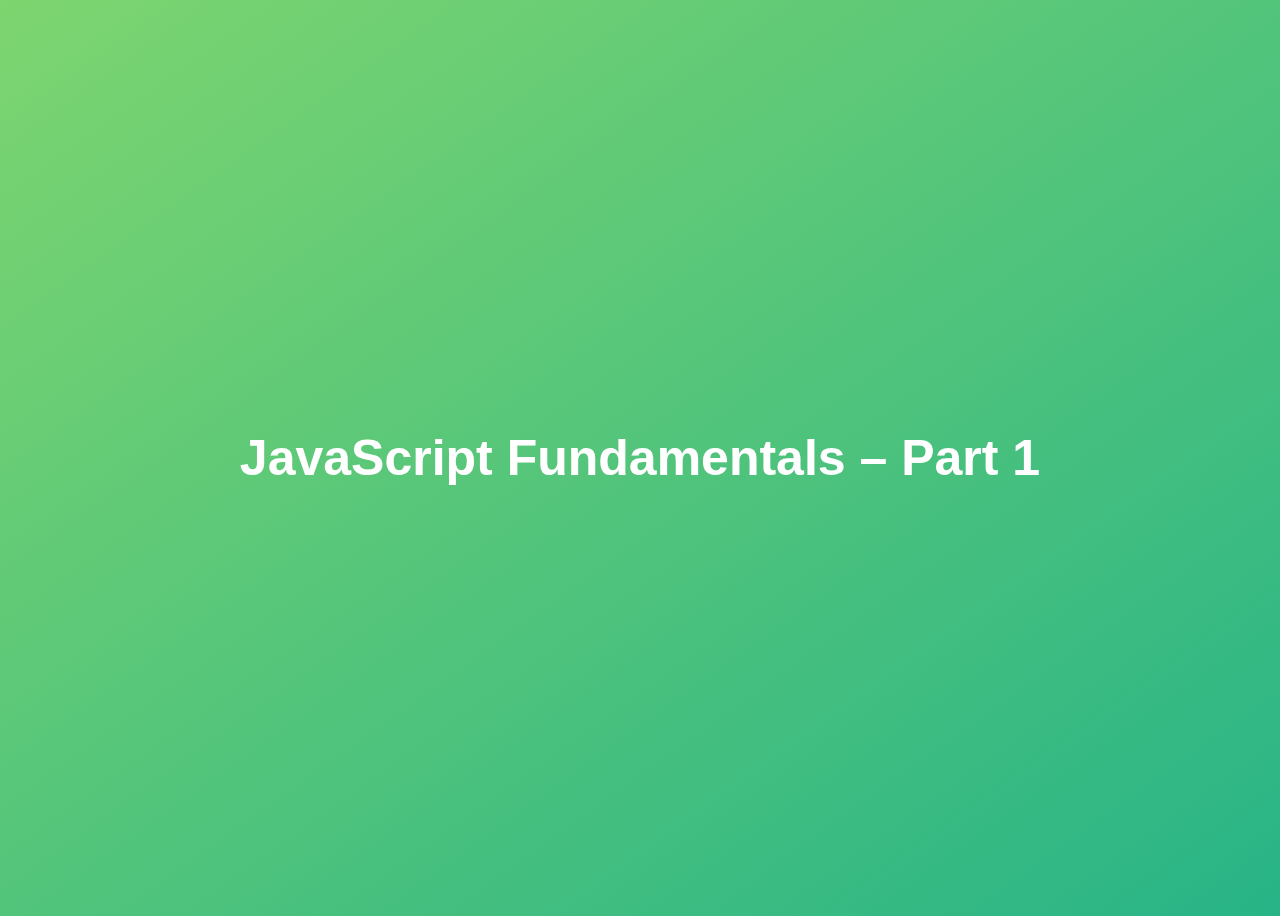
<file: 01-Fundamentals-Part-1/index.html>
<!DOCTYPE html>
<html lang="en">
  <head>
    <meta charset="UTF-8" />
    <meta name="viewport" content="width=device-width, initial-scale=1.0" />
    <meta http-equiv="X-UA-Compatible" content="ie=edge" />
    <title>JavaScript Fundamentals – Part 1</title>
    <style>
      body {
        height: 100vh;
        display: flex;
        align-items: center;
        background: linear-gradient(to top left, #28b487, #7dd56f);
      }
      h1 {
        font-family: sans-serif;
        font-size: 50px;
        line-height: 1.3;
        width: 100%;
        padding: 30px;
        text-align: center;
        color: white;
      }
    </style>
  </head>
  <body>
    <h1>JavaScript Fundamentals – Part 1</h1>

    <!-- <script src="/Complete JavaScript Course R2/Complete-JavaScript-Course-R2/01-Fundamentals-Part-1/script.js"></script> -->
    <!-- <script src="/Complete JavaScript Course R2/Complete-JavaScript-Course-R2/01-Fundamentals-Part-1/Assignments.js"></script> -->
    <!-- <script src="/Complete JavaScript Course R2/Complete-JavaScript-Course-R2/01-Fundamentals-Part-1/Challenges.js"></script> -->
  </body>
</html>
</file>
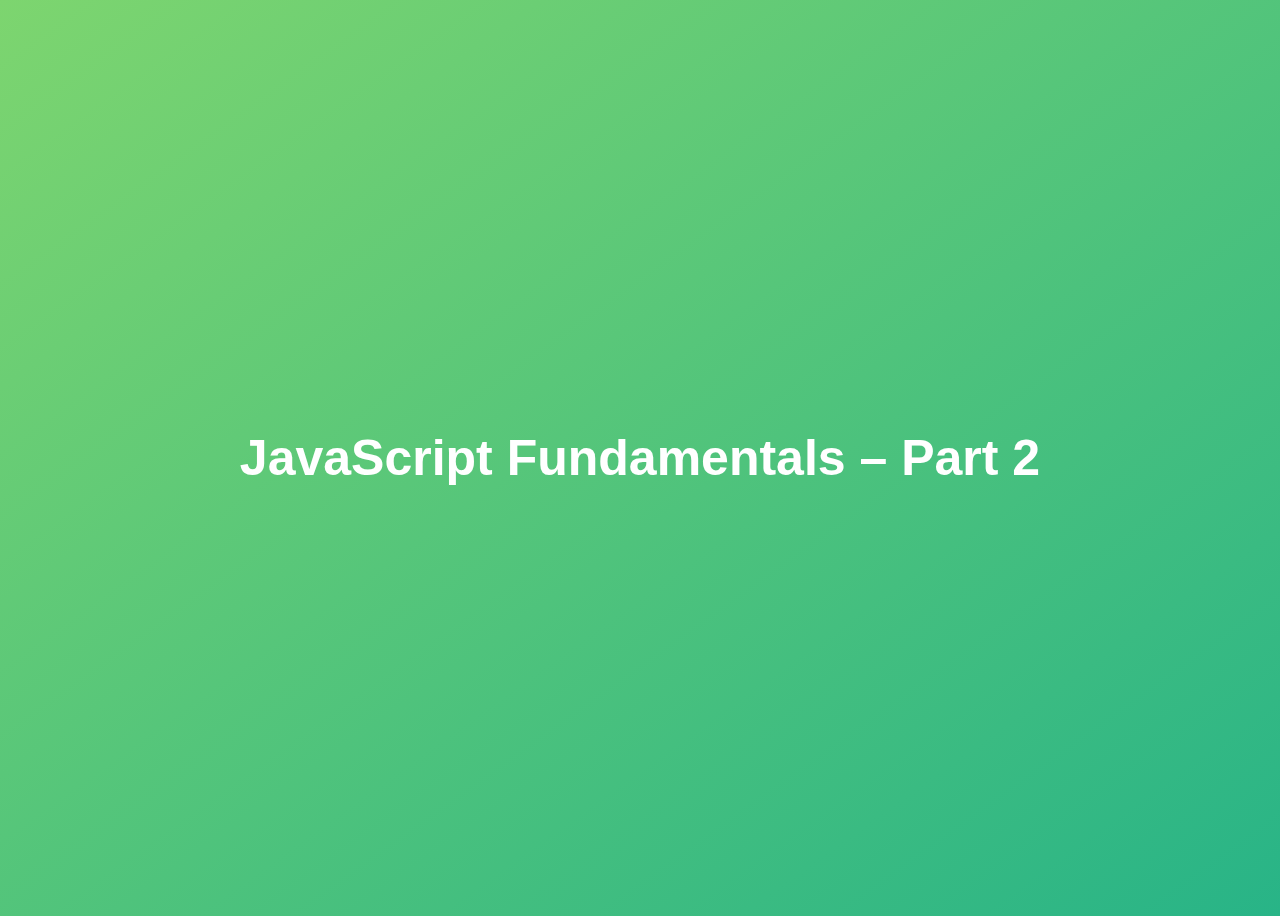
<file: 02-Fundamental-Part-2/index.html>
<!DOCTYPE html>
<html lang="en">
  <head>
    <meta charset="UTF-8" />
    <meta name="viewport" content="width=device-width, initial-scale=1.0" />
    <meta http-equiv="X-UA-Compatible" content="ie=edge" />
    <title>JavaScript Fundamentals – Part 2</title>
    <style>
      body {
        height: 100vh;
        display: flex;
        align-items: center;
        background: linear-gradient(to top left, #28b487, #7dd56f);
      }
      h1 {
        font-family: sans-serif;
        font-size: 50px;
        line-height: 1.3;
        width: 100%;
        padding: 30px;
        text-align: center;
        color: white;
      }
    </style>
  </head>
  <body>
    <h1>JavaScript Fundamentals – Part 2</h1>

    <!-- <script src="/Complete JavaScript Course R2/Complete-JavaScript-Course-R2/02-Fundamental-Part-2/script.js"></script> -->
    <!-- <script src="/Complete JavaScript Course R2/Complete-JavaScript-Course-R2/02-Fundamental-Part-2/Assignments.js"></script> -->
    <!-- <script src="/Complete JavaScript Course R2/Complete-JavaScript-Course-R2/02-Fundamental-Part-2/Challenges.js"></script> -->
  </body>
</html>
</file>
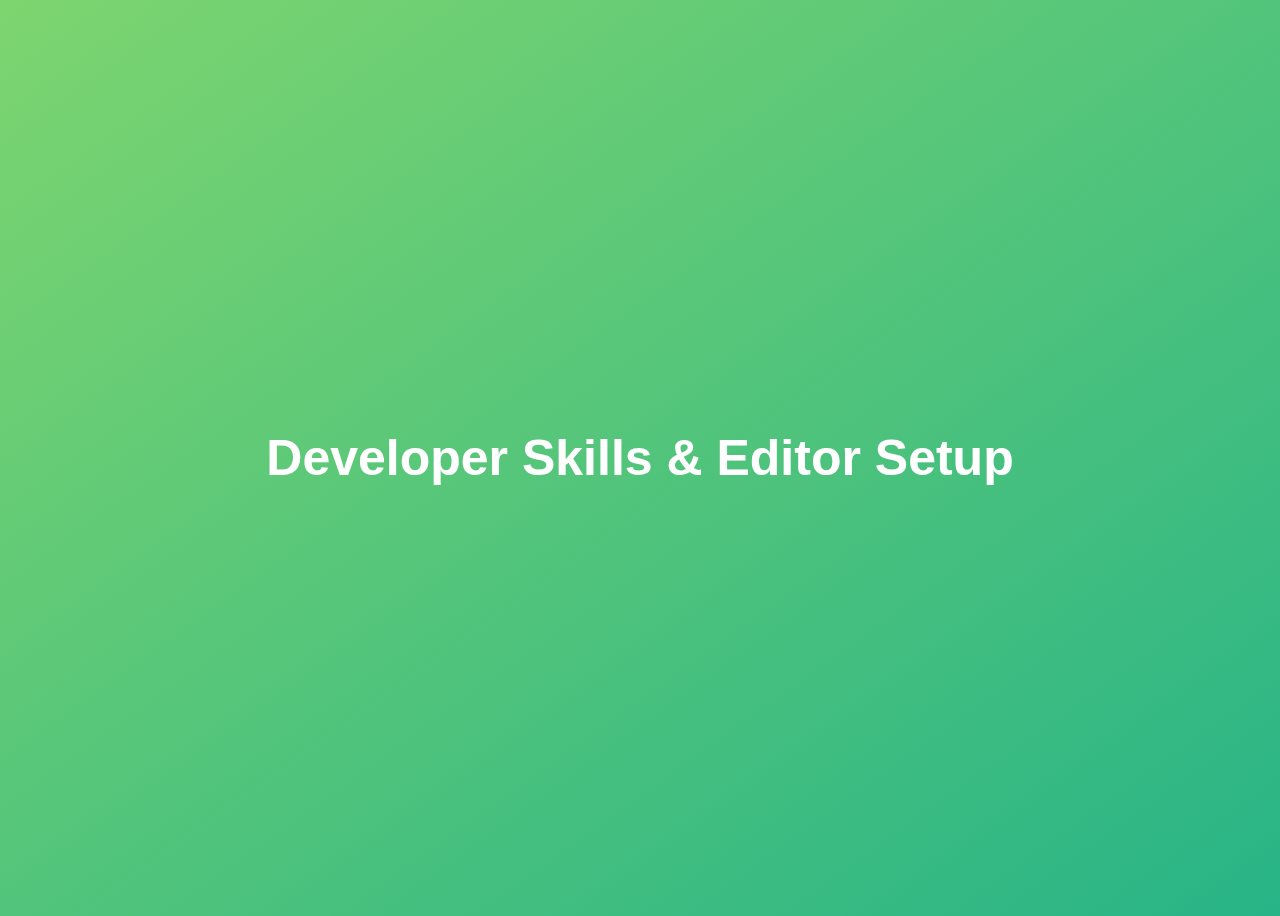
<file: 03-Developer-Skills/index.html>
<!DOCTYPE html>
<html lang="en">
  <head>
    <meta charset="UTF-8" />
    <meta name="viewport" content="width=device-width, initial-scale=1.0" />
    <meta http-equiv="X-UA-Compatible" content="ie=edge" />
    <title>Developer Skills & Editor Setup</title>
    <style>
      body {
        height: 100vh;
        display: flex;
        align-items: center;
        background: linear-gradient(to top left, #28b487, #7dd56f);
      }
      h1 {
        font-family: sans-serif;
        font-size: 50px;
        line-height: 1.3;
        width: 100%;
        padding: 30px;
        text-align: center;
        color: white;
      }
    </style>
  </head>
  <body>
    <h1>Developer Skills & Editor Setup</h1>
    <!-- <script src="/Complete JavaScript Course R2/Complete-JavaScript-Course-R2/03-Developer-Skills/script.js"></script> -->
    <!-- <script src="/Complete JavaScript Course R2/Complete-JavaScript-Course-R2/03-Developer-Skills/Challenges.js"></script> -->
    <!-- <script src="/Complete JavaScript Course R2/Complete-JavaScript-Course-R2/03-Developer-Skills/Challenges.js"></script> -->
  </body>
</html>
</file>
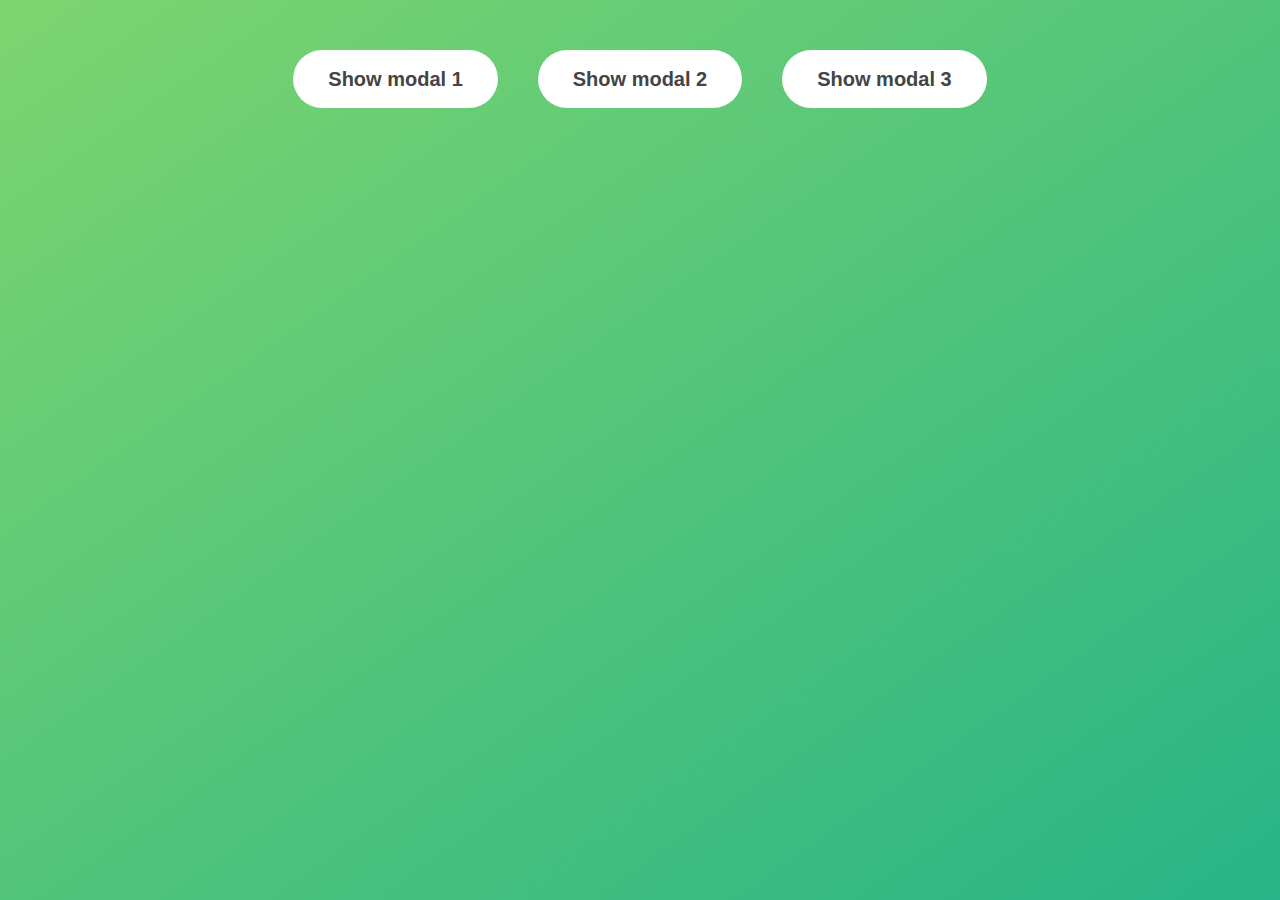
<file: 06-Modal/index.html>
<!DOCTYPE html>
<html lang="en">
  <head>
    <meta charset="UTF-8" />
    <meta name="viewport" content="width=device-width, initial-scale=1.0" />
    <meta http-equiv="X-UA-Compatible" content="ie=edge" />
    <link rel="stylesheet" href="style.css" />
    <title>Modal window</title>
  </head>
  <body>
    <button class="show-modal">Show modal 1</button>
    <button class="show-modal">Show modal 2</button>
    <button class="show-modal">Show modal 3</button>

    <div class="modal hidden">
      <button class="close-modal">&times;</button>
      <h1>I'm a modal window 😍</h1>
      <p>
        Lorem ipsum dolor sit amet, consectetur adipisicing elit, sed do eiusmod
        tempor incididunt ut labore et dolore magna aliqua. Ut enim ad minim
        veniam, quis nostrud exercitation ullamco laboris nisi ut aliquip ex ea
        commodo consequat. Duis aute irure dolor in reprehenderit in voluptate
        velit esse cillum dolore eu fugiat nulla pariatur. Excepteur sint
        occaecat cupidatat non proident, sunt in culpa qui officia deserunt
        mollit anim id est anim id est laborum.
      </p>
    </div>
    <div class="overlay hidden"></div>

    <script src="script.js"></script>
  </body>
</html>
</file>
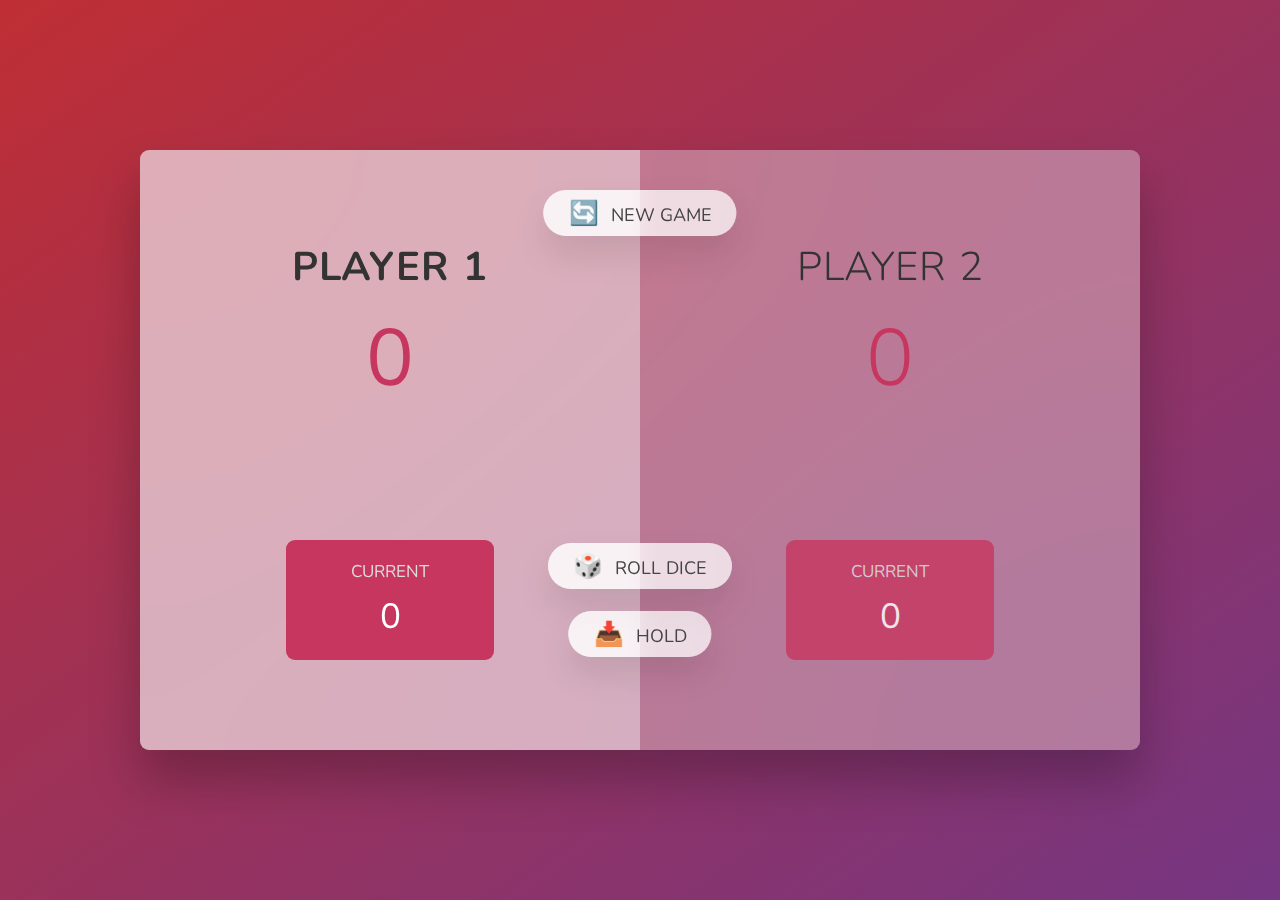
<file: 07-Dice-Game/index.html>
<!DOCTYPE html>
<html lang="en">
  <head>
    <meta charset="UTF-8" />
    <meta name="viewport" content="width=device-width, initial-scale=1.0" />
    <meta http-equiv="X-UA-Compatible" content="ie=edge" />
    <link rel="stylesheet" href="style.css" />
    <title>Dice Game</title>
  </head>
  <body>
    <main>
      <section class="player player--0 player--active">
        <h2 class="name" id="name--0">Player 1</h2>
        <p class="score" id="score--0">43</p>
        <div class="current">
          <p class="current-label">Current</p>
          <p class="current-score" id="current--0">0</p>
        </div>
      </section>
      <section class="player player--1">
        <h2 class="name" id="name--1">Player 2</h2>
        <p class="score" id="score--1">24</p>
        <div class="current">
          <p class="current-label">Current</p>
          <p class="current-score" id="current--1">0</p>
        </div>
      </section>

      <img src="dice-5.png" alt="Playing dice" class="dice" />
      <button class="btn btn--new">🔄 New game</button>
      <button class="btn btn--roll">🎲 Roll dice</button>
      <button class="btn btn--hold">📥 Hold</button>
    </main>
    <script src="script.js"></script>
  </body>
</html>
<!-- Rewatching concept of dice game for better understanding -->
</file>
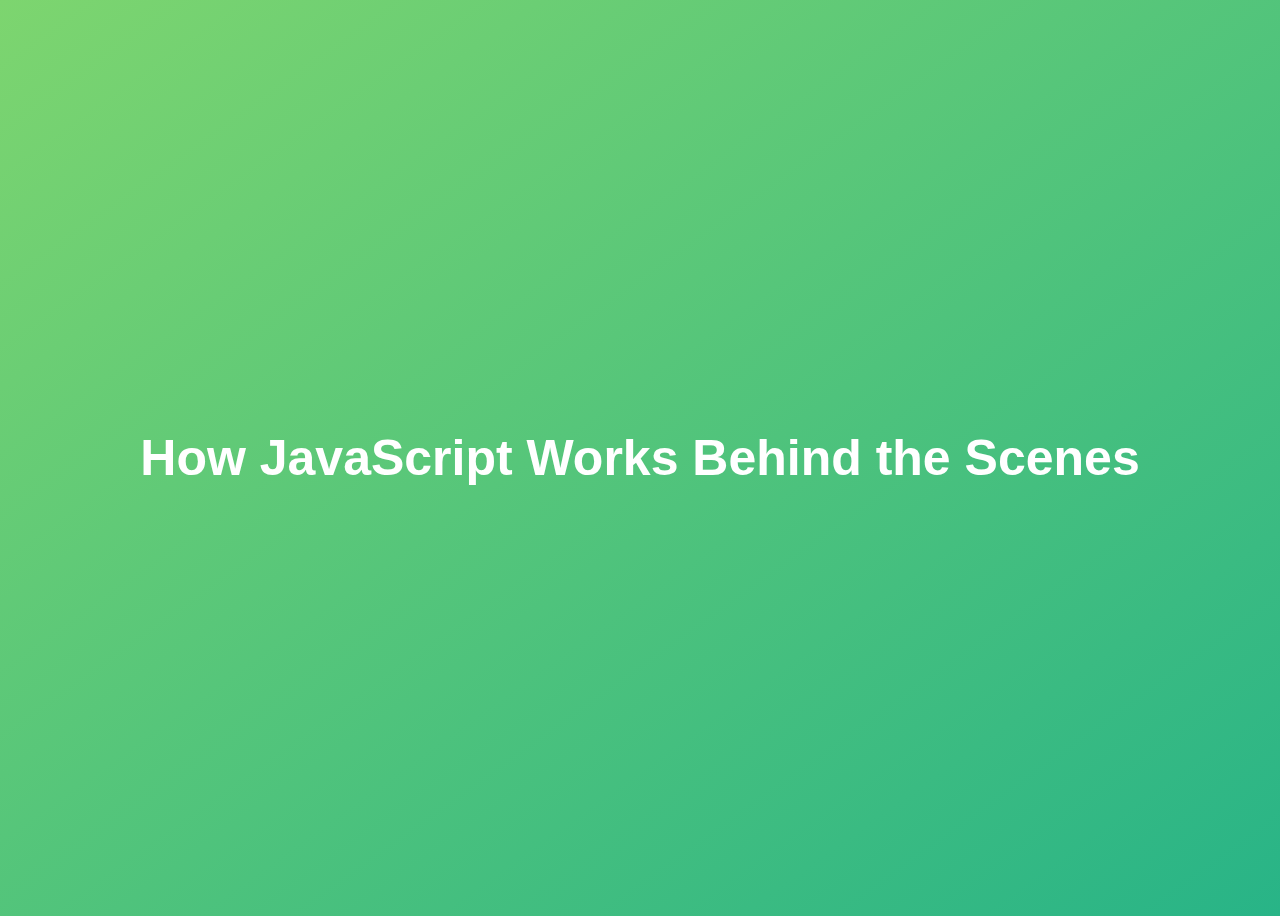
<file: 08-Behind-the-Scenes/index.html>
<!DOCTYPE html>
<html lang="en">
  <head>
    <meta charset="UTF-8" />
    <meta name="viewport" content="width=device-width, initial-scale=1.0" />
    <meta http-equiv="X-UA-Compatible" content="ie=edge" />
    <title>How JavaScript Works Behind the Scenes</title>
    <style>
      body {
        height: 100vh;
        display: flex;
        align-items: center;
        background: linear-gradient(to top left, #28b487, #7dd56f);
      }
      h1 {
        font-family: sans-serif;
        font-size: 50px;
        line-height: 1.3;
        width: 100%;
        padding: 30px;
        text-align: center;
        color: white;
      }
    </style>
  </head>
  <body>
    <h1>How JavaScript Works Behind the Scenes</h1>
    <script src="script.js"></script>
  </body>
</html>
<!-- End of Part 8 -->
</file>
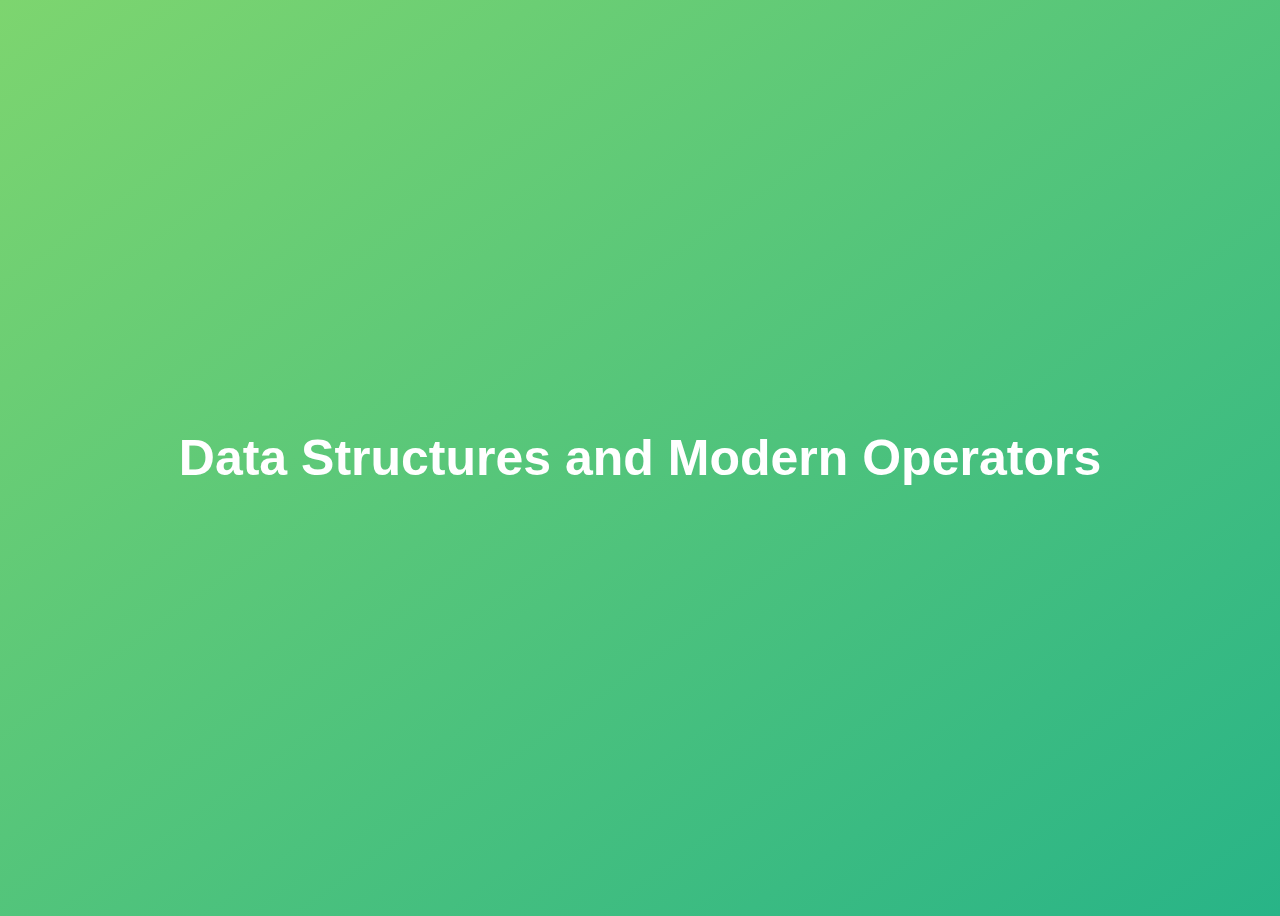
<file: 09-Data-Structures-Operators/index.html>
<!DOCTYPE html>
<html lang="en">
  <head>
    <meta charset="UTF-8" />
    <meta name="viewport" content="width=device-width, initial-scale=1.0" />
    <meta http-equiv="X-UA-Compatible" content="ie=edge" />
    <title>Data Structures and Modern Operators</title>
    <style>
      body {
        height: 100vh;
        display: flex;
        align-items: center;
        background: linear-gradient(to top left, #28b487, #7dd56f);
      }
      h1 {
        font-family: sans-serif;
        font-size: 50px;
        line-height: 1.3;
        width: 100%;
        padding: 30px;
        text-align: center;
        color: white;
      }
      button {
        width: 50px;
        height: 20px;
        margin: 10px;
      }
      textarea {
        width: 300px;
        height: 100px;
      }
    </style>
  </head>
  <body>
    <h1>Data Structures and Modern Operators</h1>
    <script src="script.js"></script>
    <!-- <script src="Challenges.js"></script> -->
  </body>
</html>
</file>
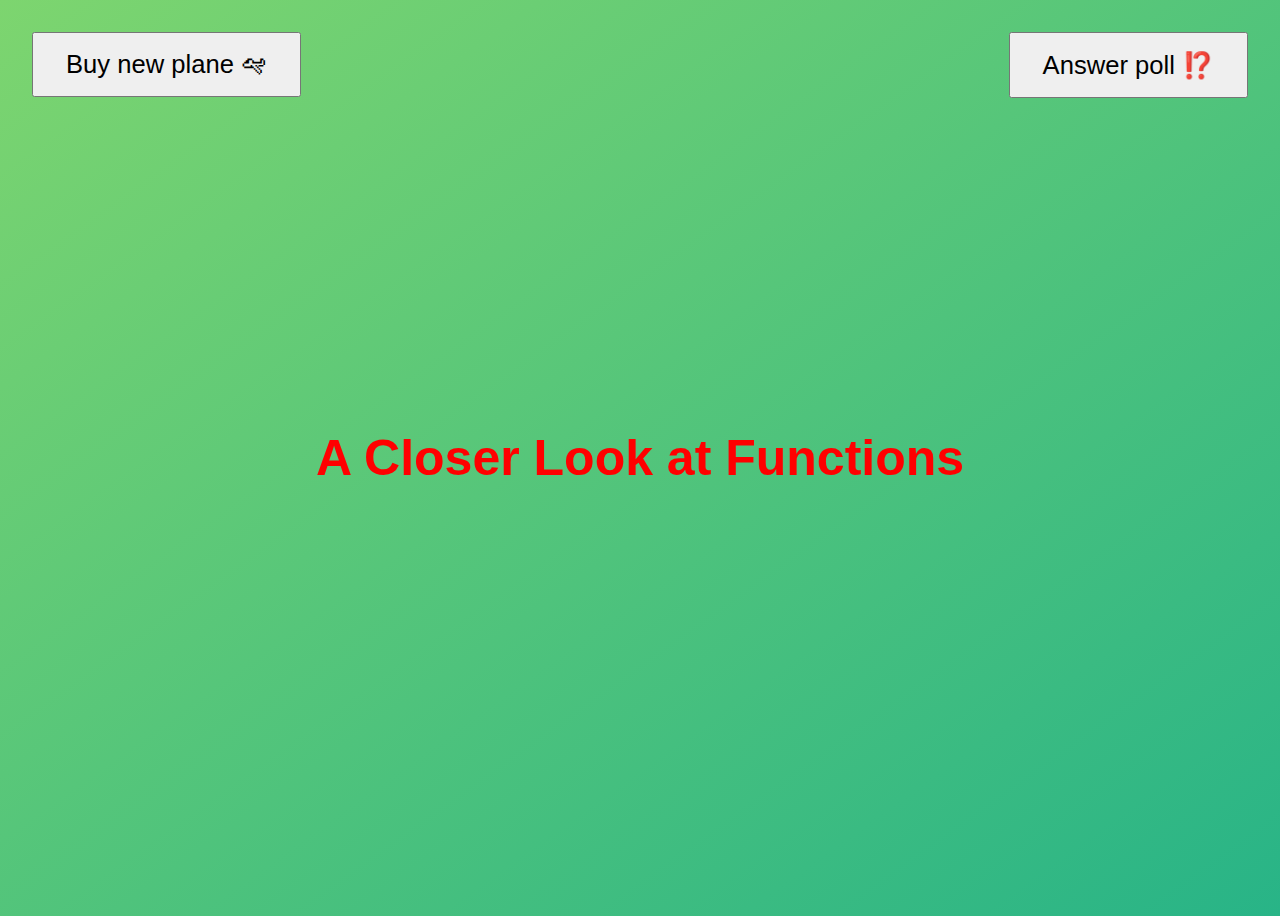
<file: 10-Functions/index.html>
<!DOCTYPE html>
<html lang="en">
  <head>
    <meta charset="UTF-8" />
    <meta name="viewport" content="width=device-width, initial-scale=1.0" />
    <meta http-equiv="X-UA-Compatible" content="ie=edge" />
    <title>A Closer Look at Functions</title>
    <style>
      body {
        height: 100vh;
        display: flex;
        align-items: center;
        background: linear-gradient(to top left, #28b487, #7dd56f);
      }
      h1 {
        font-family: sans-serif;
        font-size: 50px;
        line-height: 1.3;
        width: 100%;
        padding: 30px;
        text-align: center;
        color: white;
      }
      .buy,
      .poll {
        font-size: 1.6rem;
        padding: 1rem 2rem;
        position: absolute;
        top: 2rem;
      }
      .buy {
        left: 2rem;
      }
      .poll {
        right: 2rem;
      }
    </style>
  </head>
  <body>
    <h1>A Closer Look at Functions</h1>
    <button class="buy">Buy new plane 🛩</button>
    <button class="poll">Answer poll ⁉️</button>
    <!-- <script src="script.js"></script> -->
    <script src="Challenges.js"></script>
  </body>
</html>
</file>
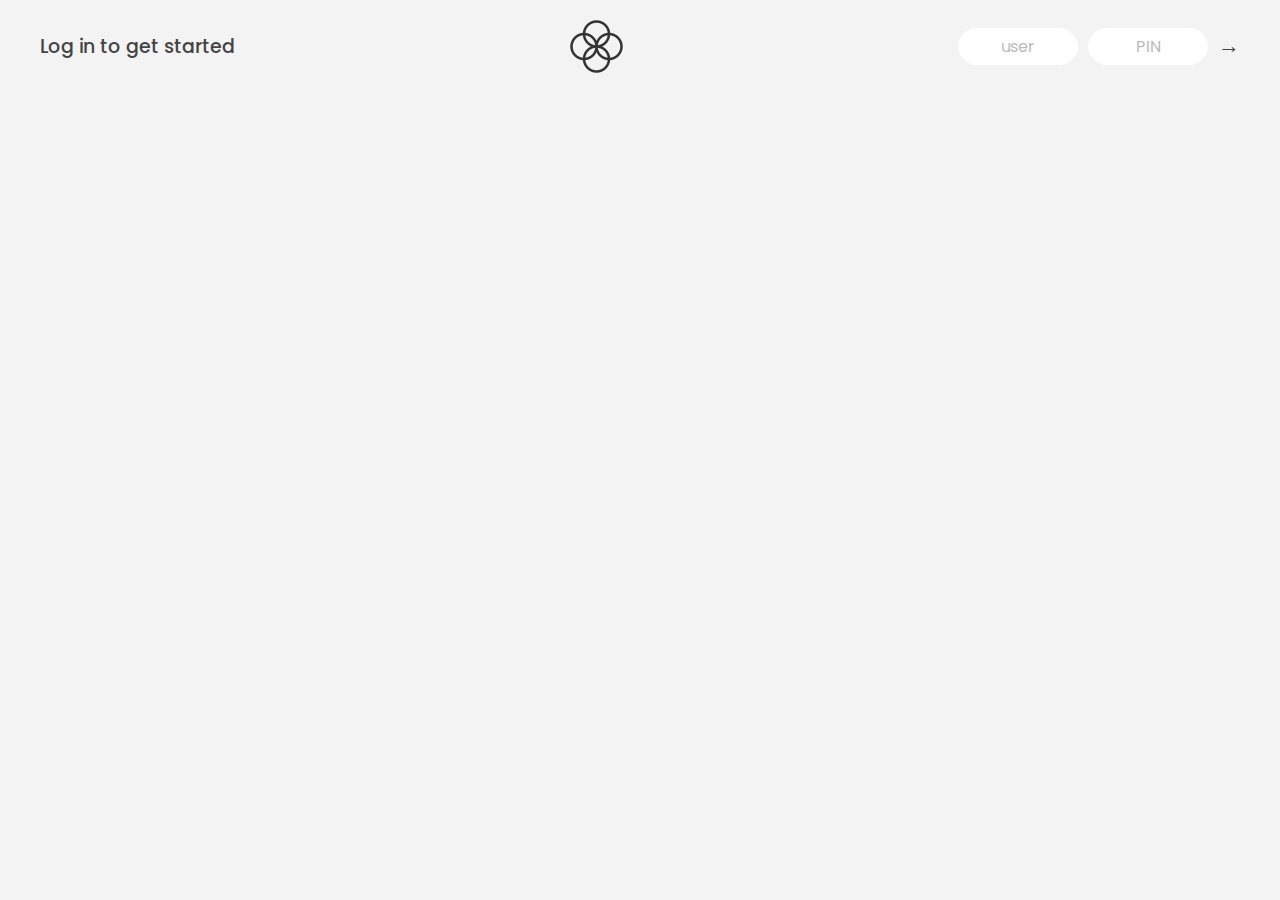
<file: 11-Arrays-Bankist/index.html>
<!DOCTYPE html>
<html lang="en">
  <head>
    <meta charset="UTF-8" />
    <meta name="viewport" content="width=device-width, initial-scale=1.0" />
    <meta http-equiv="X-UA-Compatible" content="ie=edge" />
    <link rel="shortcut icon" type="image/png" href="/icon.png" />

    <link
      href="https://fonts.googleapis.com/css?family=Poppins:400,500,600&display=swap"
      rel="stylesheet"
    />

    <link rel="stylesheet" href="style.css" />
    <title>Bankist</title>
  </head>
  <body>
    <!-- TOP NAVIGATION -->
    <nav>
      <p class="welcome">Log in to get started</p>
      <img src="logo.png" alt="Logo" class="logo" />
      <form class="login">
        <input
          type="text"
          placeholder="user"
          class="login__input login__input--user"
        />
        <!-- In practice, use type="password" -->
        <input
          type="text"
          placeholder="PIN"
          maxlength="4"
          class="login__input login__input--pin"
        />
        <button class="login__btn">&rarr;</button>
      </form>
    </nav>

    <main class="app">
      <!-- BALANCE -->
      <div class="balance">
        <div>
          <p class="balance__label">Current balance</p>
          <p class="balance__date">
            As of <span class="date">05/03/2037</span>
          </p>
        </div>
        <p class="balance__value">0000€</p>
      </div>

      <!-- MOVEMENTS -->
      <div class="movements">
        <div class="movements__row">
          <div class="movements__type movements__type--deposit">2 deposit</div>
          <div class="movements__date">3 days ago</div>
          <div class="movements__value">4 000€</div>
        </div>
        <div class="movements__row">
          <div class="movements__type movements__type--withdrawal">
            1 withdrawal
          </div>
          <div class="movements__date">24/01/2037</div>
          <div class="movements__value">-378€</div>
        </div>
      </div>

      <!-- SUMMARY -->
      <div class="summary">
        <p class="summary__label">In</p>
        <p class="summary__value summary__value--in">0000€</p>
        <p class="summary__label">Out</p>
        <p class="summary__value summary__value--out">0000€</p>
        <p class="summary__label">Interest</p>
        <p class="summary__value summary__value--interest">0000€</p>
        <button class="btn--sort">&downarrow; SORT</button>
      </div>

      <!-- OPERATION: TRANSFERS -->
      <div class="operation operation--transfer">
        <h2>Transfer money</h2>
        <form class="form form--transfer">
          <input type="text" class="form__input form__input--to" />
          <input type="number" class="form__input form__input--amount" />
          <button class="form__btn form__btn--transfer">&rarr;</button>
          <label class="form__label">Transfer to</label>
          <label class="form__label">Amount</label>
        </form>
      </div>

      <!-- OPERATION: LOAN -->
      <div class="operation operation--loan">
        <h2>Request loan</h2>
        <form class="form form--loan">
          <input type="number" class="form__input form__input--loan-amount" />
          <button class="form__btn form__btn--loan">&rarr;</button>
          <label class="form__label form__label--loan">Amount</label>
        </form>
      </div>

      <!-- OPERATION: CLOSE -->
      <div class="operation operation--close">
        <h2>Close account</h2>
        <form class="form form--close">
          <input type="text" class="form__input form__input--user" />
          <input
            type="password"
            maxlength="6"
            class="form__input form__input--pin"
          />
          <button class="form__btn form__btn--close">&rarr;</button>
          <label class="form__label">Confirm user</label>
          <label class="form__label">Confirm PIN</label>
        </form>
      </div>

      <!-- LOGOUT TIMER -->
      <p class="logout-timer">
        You will be logged out in <span class="timer">05:00</span>
      </p>
    </main>

    <!-- <footer>
      &copy; by Jonas Schmedtmann. Don't claim as your own :)
    </footer> -->

    <!-- <script src="script.js"></script> -->
    <script src="/11-Arrays-Bankist/Challenges.js"></script>
  </body>
</html>
</file>
<file: 06-Modal/style.css>
* {
  margin: 0;
  padding: 0;
  box-sizing: inherit;
}

html {
  font-size: 62.5%;
  box-sizing: border-box;
}

body {
  font-family: sans-serif;
  color: #333;
  line-height: 1.5;
  height: 100vh;
  position: relative;
  display: flex;
  align-items: flex-start;
  justify-content: center;
  background: linear-gradient(to top left, #28b487, #7dd56f);
}

.show-modal {
  font-size: 2rem;
  font-weight: 600;
  padding: 1.75rem 3.5rem;
  margin: 5rem 2rem;
  border: none;
  background-color: #fff;
  color: #444;
  border-radius: 10rem;
  cursor: pointer;
}

.close-modal {
  position: absolute;
  top: 1.2rem;
  right: 2rem;
  font-size: 5rem;
  color: #333;
  cursor: pointer;
  border: none;
  background: none;
}

h1 {
  font-size: 2.5rem;
  margin-bottom: 2rem;
}

p {
  font-size: 1.8rem;
}

/* -------------------------- */
/* CLASSES TO MAKE MODAL WORK */
.hidden {
  display: none;
}

.modal {
  position: absolute;
  top: 50%;
  left: 50%;
  transform: translate(-50%, -50%);
  width: 70%;

  background-color: white;
  padding: 6rem;
  border-radius: 5px;
  box-shadow: 0 3rem 5rem rgba(0, 0, 0, 0.3);
  z-index: 10;
}

.overlay {
  position: absolute;
  top: 0;
  left: 0;
  width: 100%;
  height: 100%;
  background-color: rgba(0, 0, 0, 0.6);
  backdrop-filter: blur(3px);
  z-index: 5;
}

/* End of CSS Style */
</file>
<file: 07-Dice-Game/style.css>
@import url('https://fonts.googleapis.com/css2?family=Nunito&display=swap');

* {
  margin: 0;
  padding: 0;
  box-sizing: inherit;
}

html {
  font-size: 62.5%;
  box-sizing: border-box;
}

body {
  font-family: 'Nunito', sans-serif;
  font-weight: 400;
  height: 100vh;
  color: #333;
  background-image: linear-gradient(to top left, #753682 0%, #bf2e34 100%);
  display: flex;
  align-items: center;
  justify-content: center;
}

/* LAYOUT */
main {
  position: relative;
  width: 100rem;
  height: 60rem;
  background-color: rgba(255, 255, 255, 0.35);
  backdrop-filter: blur(200px);
  filter: blur();
  box-shadow: 0 3rem 5rem rgba(0, 0, 0, 0.25);
  border-radius: 9px;
  overflow: hidden;
  display: flex;
}

.player {
  flex: 50%;
  padding: 9rem;
  display: flex;
  flex-direction: column;
  align-items: center;
  transition: all 0.75s;
}

/* ELEMENTS */
.name {
  position: relative;
  font-size: 4rem;
  text-transform: uppercase;
  letter-spacing: 1px;
  word-spacing: 2px;
  font-weight: 300;
  margin-bottom: 1rem;
}

.score {
  font-size: 8rem;
  font-weight: 300;
  color: #c7365f;
  margin-bottom: auto;
}

.player--active {
  background-color: rgba(255, 255, 255, 0.4);
}
.player--active .name {
  font-weight: 700;
}
.player--active .score {
  font-weight: 400;
}

.player--active .current {
  opacity: 1;
}

.current {
  background-color: #c7365f;
  opacity: 0.8;
  border-radius: 9px;
  color: #fff;
  width: 65%;
  padding: 2rem;
  text-align: center;
  transition: all 0.75s;
}

.current-label {
  text-transform: uppercase;
  margin-bottom: 1rem;
  font-size: 1.7rem;
  color: #ddd;
}

.current-score {
  font-size: 3.5rem;
}

/* ABSOLUTE POSITIONED ELEMENTS */
.btn {
  position: absolute;
  left: 50%;
  transform: translateX(-50%);
  color: #444;
  background: none;
  border: none;
  font-family: inherit;
  font-size: 1.8rem;
  text-transform: uppercase;
  cursor: pointer;
  font-weight: 400;
  transition: all 0.2s;

  background-color: white;
  background-color: rgba(255, 255, 255, 0.6);
  backdrop-filter: blur(10px);

  padding: 0.7rem 2.5rem;
  border-radius: 50rem;
  box-shadow: 0 1.75rem 3.5rem rgba(0, 0, 0, 0.1);
}

.btn::first-letter {
  font-size: 2.4rem;
  display: inline-block;
  margin-right: 0.7rem;
}

.btn--new {
  top: 4rem;
}
.btn--roll {
  top: 39.3rem;
}
.btn--hold {
  top: 46.1rem;
}

.btn:active {
  transform: translate(-50%, 3px);
  box-shadow: 0 1rem 2rem rgba(0, 0, 0, 0.15);
}

.btn:focus {
  outline: none;
}

.dice {
  position: absolute;
  left: 50%;
  top: 16.5rem;
  transform: translateX(-50%);
  height: 10rem;
  box-shadow: 0 2rem 5rem rgba(0, 0, 0, 0.2);
}

.player--winner {
  background-color: #2f2f2f;
}

.player--winner .name {
  font-weight: 700;
  color: #c7365f;
}

.hidden {
  display: none;
}
/* Rewatching concept of dice game for better understanding */
</file>
<file: 11-Arrays-Bankist/style.css>
/*
 * Use this CSS to learn some intersting techniques,
 * in case you're wondering how I built the UI.
 * Have fun! 😁
 */

* {
  margin: 0;
  padding: 0;
  box-sizing: inherit;
}

html {
  font-size: 62.5%;
  box-sizing: border-box;
}

body {
  font-family: 'Poppins', sans-serif;
  color: #444;
  background-color: #f3f3f3;
  height: 100vh;
  padding: 2rem;
}

nav {
  display: flex;
  justify-content: space-between;
  align-items: center;
  padding: 0 2rem;
}

.welcome {
  font-size: 1.9rem;
  font-weight: 500;
}

.logo {
  height: 5.25rem;
}

.login {
  display: flex;
}

.login__input {
  border: none;
  padding: 0.5rem 2rem;
  font-size: 1.6rem;
  font-family: inherit;
  text-align: center;
  width: 12rem;
  border-radius: 10rem;
  margin-right: 1rem;
  color: inherit;
  border: 1px solid #fff;
  transition: all 0.3s;
}

.login__input:focus {
  outline: none;
  border: 1px solid #ccc;
}

.login__input::placeholder {
  color: #bbb;
}

.login__btn {
  border: none;
  background: none;
  font-size: 2.2rem;
  color: inherit;
  cursor: pointer;
  transition: all 0.3s;
}

.login__btn:hover,
.login__btn:focus,
.btn--sort:hover,
.btn--sort:focus {
  outline: none;
  color: #777;
}

/* MAIN */
.app {
  position: relative;
  max-width: 100rem;
  margin: 4rem auto;
  display: grid;
  grid-template-columns: 4fr 3fr;
  grid-template-rows: auto repeat(3, 15rem) auto;
  gap: 2rem;

  /* NOTE This creates the fade in/out anumation */
  opacity: 0;
  transition: all 1s;
}

.balance {
  grid-column: 1 / span 2;
  display: flex;
  align-items: flex-end;
  justify-content: space-between;
  margin-bottom: 2rem;
}

.balance__label {
  font-size: 2.2rem;
  font-weight: 500;
  margin-bottom: -0.2rem;
}

.balance__date {
  font-size: 1.4rem;
  color: #888;
}

.balance__value {
  font-size: 4.5rem;
  font-weight: 400;
}

/* MOVEMENTS */
.movements {
  grid-row: 2 / span 3;
  background-color: #fff;
  border-radius: 1rem;
  overflow: scroll;
}

.movements__row {
  padding: 2.25rem 4rem;
  display: flex;
  align-items: center;
  border-bottom: 1px solid #eee;
}

.movements__type {
  font-size: 1.1rem;
  text-transform: uppercase;
  font-weight: 500;
  color: #fff;
  padding: 0.1rem 1rem;
  border-radius: 10rem;
  margin-right: 2rem;
}

.movements__date {
  font-size: 1.1rem;
  text-transform: uppercase;
  font-weight: 500;
  color: #666;
}

.movements__type--deposit {
  background-image: linear-gradient(to top left, #39b385, #9be15d);
}

.movements__type--withdrawal {
  background-image: linear-gradient(to top left, #e52a5a, #ff585f);
}

.movements__value {
  font-size: 1.7rem;
  margin-left: auto;
}

/* SUMMARY */
.summary {
  grid-row: 5 / 6;
  display: flex;
  align-items: baseline;
  padding: 0 0.3rem;
  margin-top: 1rem;
}

.summary__label {
  font-size: 1.2rem;
  font-weight: 500;
  text-transform: uppercase;
  margin-right: 0.8rem;
}

.summary__value {
  font-size: 2.2rem;
  margin-right: 2.5rem;
}

.summary__value--in,
.summary__value--interest {
  color: #66c873;
}

.summary__value--out {
  color: #f5465d;
}

.btn--sort {
  margin-left: auto;
  border: none;
  background: none;
  font-size: 1.3rem;
  font-weight: 500;
  cursor: pointer;
}

/* OPERATIONS */
.operation {
  border-radius: 1rem;
  padding: 3rem 4rem;
  color: #333;
}

.operation--transfer {
  background-image: linear-gradient(to top left, #ffb003, #ffcb03);
}

.operation--loan {
  background-image: linear-gradient(to top left, #39b385, #9be15d);
}

.operation--close {
  background-image: linear-gradient(to top left, #e52a5a, #ff585f);
}

h2 {
  margin-bottom: 1.5rem;
  font-size: 1.7rem;
  font-weight: 600;
  color: #333;
}

.form {
  display: grid;
  grid-template-columns: 2.5fr 2.5fr 1fr;
  grid-template-rows: auto auto;
  gap: 0.4rem 1rem;
}

/* Exceptions for interst */
.form.form--loan {
  grid-template-columns: 2.5fr 1fr 2.5fr;
}
.form__label--loan {
  grid-row: 2;
}
/* End exceptions */

.form__input {
  width: 100%;
  border: none;
  background-color: rgba(255, 255, 255, 0.4);
  font-family: inherit;
  font-size: 1.5rem;
  text-align: center;
  color: #333;
  padding: 0.3rem 1rem;
  border-radius: 0.7rem;
  transition: all 0.3s;
}

.form__input:focus {
  outline: none;
  background-color: rgba(255, 255, 255, 0.6);
}

.form__label {
  font-size: 1.3rem;
  text-align: center;
}

.form__btn {
  border: none;
  border-radius: 0.7rem;
  font-size: 1.8rem;
  background-color: #fff;
  cursor: pointer;
  transition: all 0.3s;
}

.form__btn:focus {
  outline: none;
  background-color: rgba(255, 255, 255, 0.8);
}

.logout-timer {
  padding: 0 0.3rem;
  margin-top: 1.9rem;
  text-align: right;
  font-size: 1.25rem;
}

.timer {
  font-weight: 600;
}
</file>
